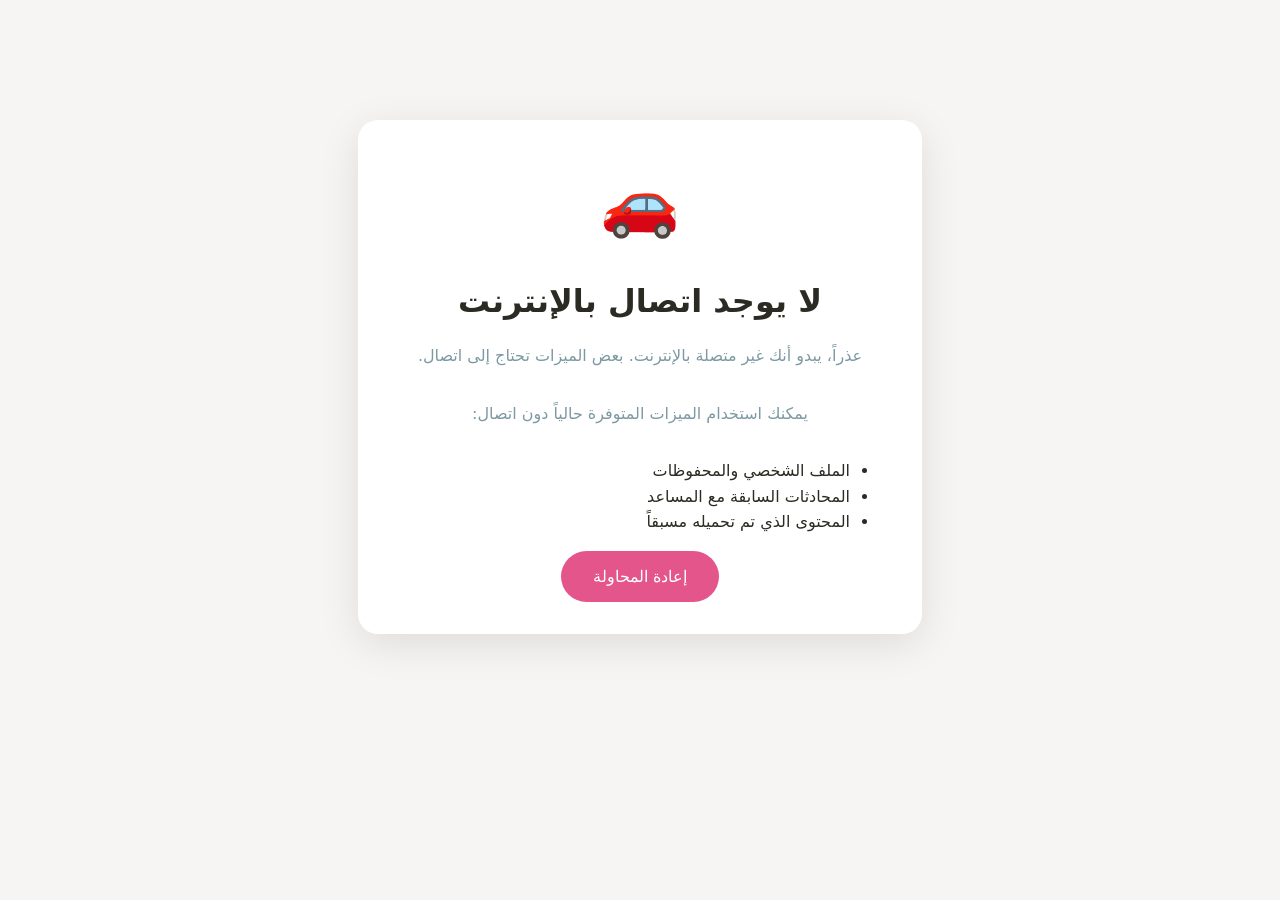
<file: 6/offline.html>
<!DOCTYPE html>
<html lang="ar" dir="rtl">
<head>
    <meta charset="UTF-8">
    <meta name="viewport" content="width=device-width, initial-scale=1.0">
    <title>لا يوجد اتصال - سيارية</title>
    <style>
        body {
            font-family: system-ui, -apple-system, sans-serif;
            background: #F7F5F3;
            color: #2B2B23;
            text-align: center;
            padding: 2rem;
            line-height: 1.6;
        }
        .container {
            max-width: 500px;
            margin: 5rem auto;
            padding: 2rem;
            background: white;
            border-radius: 20px;
            box-shadow: 0 10px 40px rgba(0,0,0,0.1);
        }
        .icon {
            font-size: 4rem;
            color: #E4568B;
            margin-bottom: 1rem;
        }
        h1 {
            color: #2B2B23;
            margin-bottom: 1rem;
        }
        p {
            color: #7D99A3;
            margin-bottom: 2rem;
        }
        button {
            background: #E4568B;
            color: white;
            border: none;
            padding: 1rem 2rem;
            border-radius: 50px;
            font-size: 1rem;
            cursor: pointer;
            transition: 0.3s;
        }
        button:hover {
            background: #D6457B;
            transform: translateY(-2px);
        }
    </style>
</head>
<body>
    <div class="container">
        <div class="icon">🚗</div>
        <h1>لا يوجد اتصال بالإنترنت</h1>
        <p>عذراً، يبدو أنك غير متصلة بالإنترنت. بعض الميزات تحتاج إلى اتصال.</p>
        <p>يمكنك استخدام الميزات المتوفرة حالياً دون اتصال:</p>
        <ul style="text-align: right; margin: 1rem 0;">
            <li>الملف الشخصي والمحفوظات</li>
            <li>المحادثات السابقة مع المساعد</li>
            <li>المحتوى الذي تم تحميله مسبقاً</li>
        </ul>
        <button onclick="window.location.reload()">إعادة المحاولة</button>
    </div>
</body>
</html>
</file>
